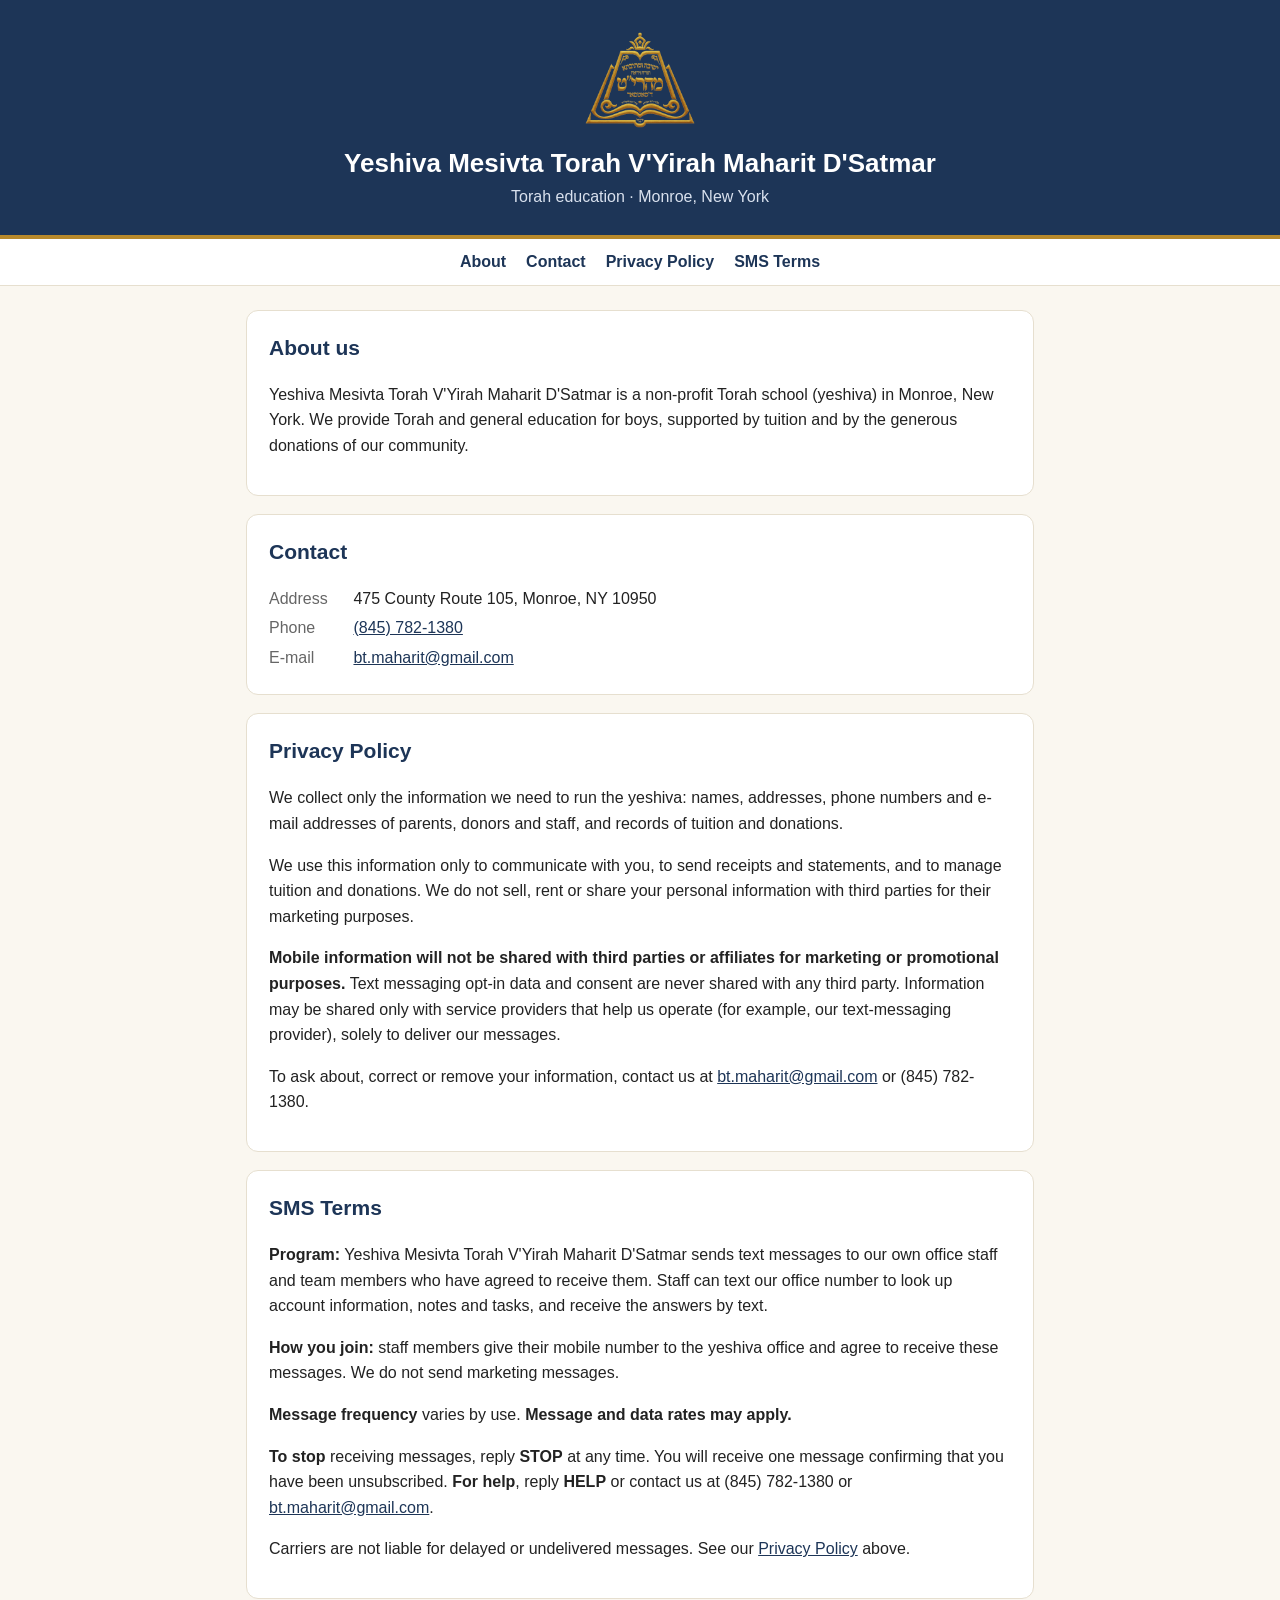
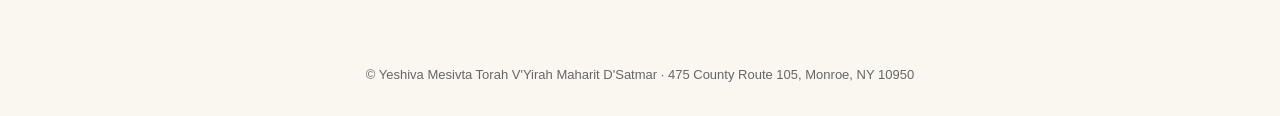
<file: about.html>
<!doctype html>
<html lang="en">
<head>
<meta charset="utf-8">
<meta name="viewport" content="width=device-width, initial-scale=1">
<title>Yeshiva Mesivta Torah V'Yirah Maharit D'Satmar</title>
<meta name="description" content="Yeshiva Mesivta Torah V'Yirah Maharit D'Satmar – a Torah school in Monroe, New York. Contact information, privacy policy and SMS terms.">
<link rel="icon" href="icon.png">
<style>
  :root { --navy: #1d3557; --gold: #b8892b; --ink: #222; --muted: #666; --line: #e6dfcf; --bg: #faf7f0; }
  * { box-sizing: border-box; }
  body { margin: 0; font-family: Arial, Helvetica, sans-serif; color: var(--ink); background: var(--bg); line-height: 1.6; }
  header { background: var(--navy); color: #fff; text-align: center; padding: 32px 16px 26px; border-bottom: 4px solid var(--gold); }
  header img { width: 110px; height: auto; }
  header h1 { margin: 12px 0 4px; font-size: 26px; line-height: 1.25; }
  header p { margin: 0; color: #d9e1ee; }
  nav { text-align: center; padding: 10px 16px; background: #fff; border-bottom: 1px solid var(--line); }
  nav a { color: var(--navy); margin: 0 10px; text-decoration: none; font-weight: bold; }
  main { max-width: 820px; margin: 0 auto; padding: 24px 16px 48px; }
  section { background: #fff; border: 1px solid var(--line); border-radius: 12px; padding: 20px 22px; margin-bottom: 18px; }
  h2 { color: var(--navy); margin-top: 0; font-size: 21px; }
  .contact div { margin: 4px 0; }
  .contact b { display: inline-block; min-width: 80px; color: var(--muted); font-weight: normal; }
  a { color: var(--navy); }
  footer { text-align: center; color: var(--muted); font-size: 13px; padding: 0 16px 30px; }
  @media (max-width: 600px) { header h1 { font-size: 21px; } section { padding: 16px; } }
</style>
</head>
<body>
<header>
  <img src="logo.png" alt="Yeshiva logo">
  <h1>Yeshiva Mesivta Torah V'Yirah Maharit D'Satmar</h1>
  <p>Torah education · Monroe, New York</p>
</header>
<nav><a href="#about">About</a><a href="#contact">Contact</a><a href="#privacy">Privacy Policy</a><a href="#sms">SMS Terms</a></nav>
<main>
  <section id="about">
    <h2>About us</h2>
    <p>Yeshiva Mesivta Torah V'Yirah Maharit D'Satmar is a non-profit Torah school (yeshiva) in Monroe, New York. We provide Torah and general education for boys, supported by tuition and by the generous donations of our community.</p>
  </section>

  <section id="contact" class="contact">
    <h2>Contact</h2>
    <div><b>Address</b> 475 County Route 105, Monroe, NY 10950</div>
    <div><b>Phone</b> <a href="tel:+18457821380">(845) 782-1380</a></div>
    <div><b>E-mail</b> <a href="mailto:bt.maharit@gmail.com">bt.maharit@gmail.com</a></div>
  </section>

  <section id="privacy">
    <h2>Privacy Policy</h2>
    <p>We collect only the information we need to run the yeshiva: names, addresses, phone numbers and e-mail addresses of parents, donors and staff, and records of tuition and donations.</p>
    <p>We use this information only to communicate with you, to send receipts and statements, and to manage tuition and donations. We do not sell, rent or share your personal information with third parties for their marketing purposes.</p>
    <p><b>Mobile information will not be shared with third parties or affiliates for marketing or promotional purposes.</b> Text messaging opt-in data and consent are never shared with any third party. Information may be shared only with service providers that help us operate (for example, our text-messaging provider), solely to deliver our messages.</p>
    <p>To ask about, correct or remove your information, contact us at <a href="mailto:bt.maharit@gmail.com">bt.maharit@gmail.com</a> or (845) 782-1380.</p>
  </section>

  <section id="sms">
    <h2>SMS Terms</h2>
    <p><b>Program:</b> Yeshiva Mesivta Torah V'Yirah Maharit D'Satmar sends text messages to our own office staff and team members who have agreed to receive them. Staff can text our office number to look up account information, notes and tasks, and receive the answers by text.</p>
    <p><b>How you join:</b> staff members give their mobile number to the yeshiva office and agree to receive these messages. We do not send marketing messages.</p>
    <p><b>Message frequency</b> varies by use. <b>Message and data rates may apply.</b></p>
    <p><b>To stop</b> receiving messages, reply <b>STOP</b> at any time. You will receive one message confirming that you have been unsubscribed. <b>For help</b>, reply <b>HELP</b> or contact us at (845) 782-1380 or <a href="mailto:bt.maharit@gmail.com">bt.maharit@gmail.com</a>.</p>
    <p>Carriers are not liable for delayed or undelivered messages. See our <a href="#privacy">Privacy Policy</a> above.</p>
  </section>
</main>
<footer>© Yeshiva Mesivta Torah V'Yirah Maharit D'Satmar · 475 County Route 105, Monroe, NY 10950</footer>
</body>
</html>
</file>
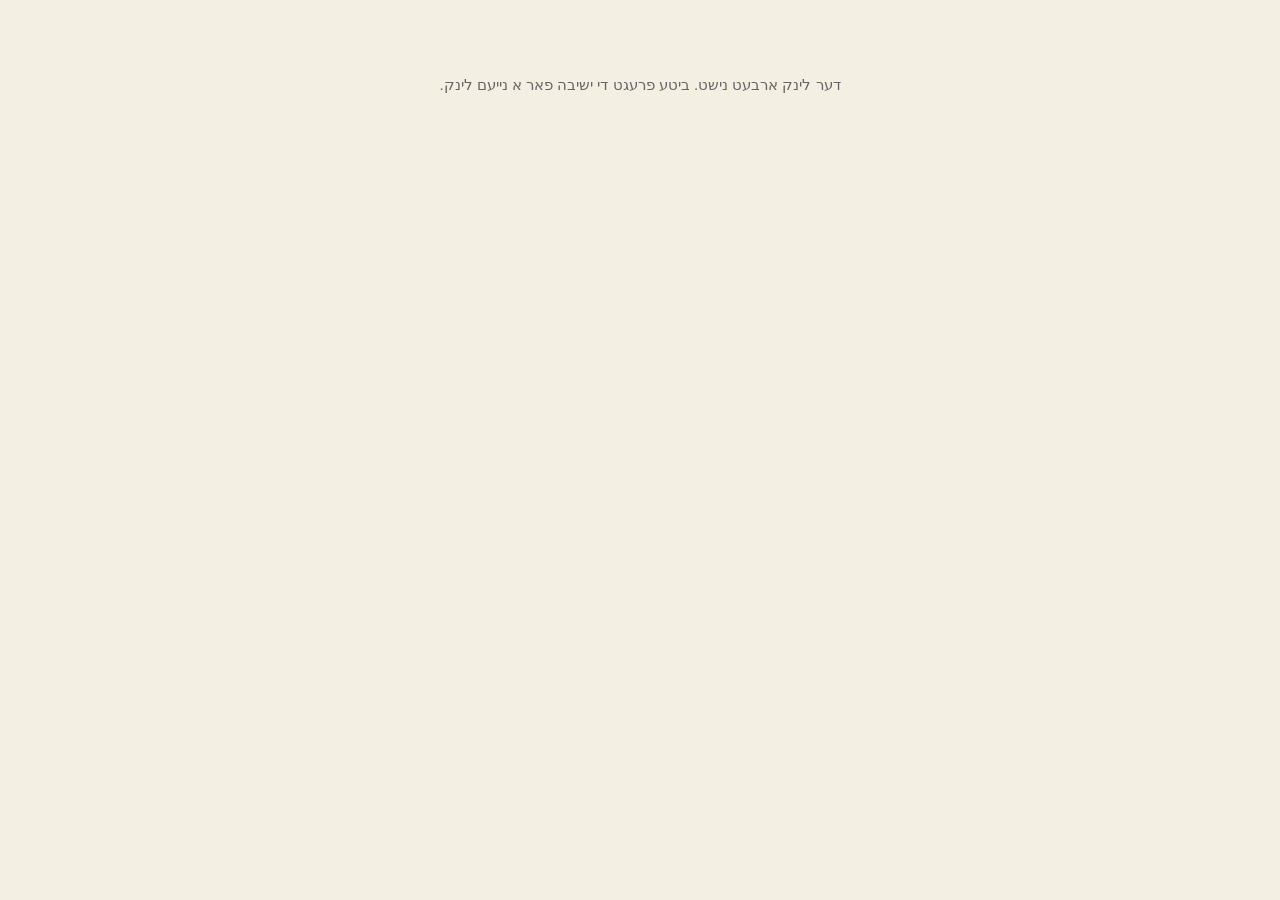
<file: goal.html>
<!doctype html>
<html lang="he" dir="rtl">
<head>
<meta charset="utf-8">
<meta name="viewport" content="width=device-width, initial-scale=1">
<meta name="robots" content="noindex, nofollow">
<title>ישיבת מהרי"ט ד'סאטמאר</title>
<link rel="icon" href="icon.png">
<link rel="stylesheet" href="https://fonts.googleapis.com/css2?family=Frank+Ruhl+Libre:wght@700&display=swap">
<link rel="stylesheet" href="style.css">
<style>
  /* 🎯 a donor's personal goal page (v1.55): goal.html?t=<token> – data from the Supabase function "goal" */
  body { background: #f3efe2; margin: 0; }
  .gwrap { max-width: 760px; margin: 0 auto; padding: 16px; }
  .ghead { text-align: center; padding: 6px 0 0; }
  .ghead h2 { margin: 6px 0 0; color: var(--navy, #1d3557); font-size: 26px; }
  .ghead .eng { color: #888; font-size: 14px; }
  .gbar { position: relative; height: 34px; background: #e9e2cf; border-radius: 20px; overflow: hidden; margin: 16px 0 8px; box-shadow: inset 0 2px 6px rgba(0,0,0,.12); }
  .gbar i { position: absolute; top: 0; bottom: 0; right: 0; width: 0; background: linear-gradient(90deg, #b8892b, #e8c05a); border-radius: 20px; transition: width 2.2s cubic-bezier(.2,.8,.2,1); }
  .gbar b { position: absolute; inset: 0; display: flex; align-items: center; justify-content: center; font-size: 15px; color: #3d2d00; }
  .gstats { display: grid; grid-template-columns: repeat(3, 1fr); gap: 10px; margin: 14px 0; }
  .gstats div { background: #fff; border: 1px solid #e6dfcf; border-radius: 14px; padding: 12px 6px; text-align: center; }
  .gstats b { display: block; font-size: 24px; } .gstats span { font-size: 12px; color: #777; }
  .gpays { background: #fff; border: 1px solid #e6dfcf; border-radius: 14px; padding: 12px 14px; margin-top: 14px; }
  .gpays h3 { margin: 0 0 8px; color: var(--navy, #1d3557); font-size: 16px; }
  .gpays table { width: 100%; border-collapse: collapse; font-size: 14px; border: 0; }
  .gpays td { padding: 7px 8px; border-bottom: 1px solid #f0ebe0; }
  .gpays td:last-child { text-align: left; font-weight: bold; }
  .gpays tr.new td { animation: gin .6s both; }
  @keyframes gin { from { opacity: 0; transform: translateY(8px); } }
  .gwon { text-align: center; font-size: 22px; font-weight: bold; color: #2e7d4f; margin: 10px 0; animation: gpop 1s both 2.2s; }
  @keyframes gpop { from { opacity: 0; transform: scale(.6); } }
  .gfoot { text-align: center; color: #888; font-size: 12px; margin: 18px 0 8px; }
  .gerr { text-align: center; padding: 60px 16px; color: #666; }
  .hero { padding-top: 6px; }
  @media (max-width: 560px) { .gstats b { font-size: 18px; } .ghead h2 { font-size: 21px; } }
</style>
</head>
<body>
<div class="gwrap" id="g"><div class="gerr">⏳</div></div>
<script>
'use strict';
const FN = 'https://qrudivrakwoathgbzrwd.supabase.co/functions/v1/goal';
const money = n => { const v = Math.round(Number(n || 0) * 100) / 100, c = Math.round(Math.abs(v) * 100) % 100 !== 0; return (v < 0 ? '-$' : '$') + Math.abs(v).toLocaleString('en-US', { minimumFractionDigits: c ? 2 : 0, maximumFractionDigits: 2 }); };
const esc = s => String(s == null ? '' : s).replace(/[&<>"]/g, c => ({ '&': '&amp;', '<': '&lt;', '>': '&gt;', '"': '&quot;' }[c]));
const box = document.getElementById('g');
const t = new URLSearchParams(location.search).get('t') || '';
function count(el, end, dur) { const t0 = performance.now(); const step = n => { const k = Math.min(1, (n - t0) / dur), e = 1 - Math.pow(1 - k, 3); el.textContent = money(Math.round(end * e)); if (k < 1) requestAnimationFrame(step); else el.textContent = money(end); }; requestAnimationFrame(step); }
(async () => {
  try {
    const r = await fetch(FN + '?t=' + encodeURIComponent(t));
    const D = await r.json();
    if (!r.ok || D.error) throw new Error('not found');
    // the same falling $100 bills into the tzedakah box as the app's home page
    const bill = band => `<img src="bill100.jpg" alt="" draggable="false">${band ? '<span class="band">$10,000</span>' : ''}`;
    const coins = Array.from({ length: 8 }, (_, i) => `<i class="coin bill${i % 3 === 1 ? ' bundle' : ''}" style="--d:${(i * 0.6).toFixed(2)}s;--x:${[-34, 22, -8, 38, -40, 6, 28, -20][i]}px;--r:${[-24, 18, -10, 30, -32, 12, 22, -16][i]}deg">${bill(i % 3 === 1)}</i>`).join('');
    box.innerHTML = `<div class="ghead"><h2>${esc(D.name)}</h2></div>
     <div class="hero"><div class="hero-box"><div class="coins">${coins}</div>
      <div class="pushke"><div class="slot"></div><div class="face"><img src="logo.png" alt=""><span>ישיבת מהרי"ט ד'סאטמאר</span></div><div class="shine2"></div></div><div class="glow"></div></div>
      <div class="hero-sum"><small>שוין געגעבן אין ${esc(D.year)}</small><b id="gn">$0</b></div></div>
     <div class="gbar"><i id="gb"></i><b id="gp">0%</b></div>
     ${D.won ? '<div class="gwon">🎉 מזל טוב! איר האט דערגרייכט דעם ציל!</div>' : ''}
     <div class="gstats"><div><b style="color:#2e7d4f">${money(D.given)}</b><span>שוין געגעבן</span></div><div><b style="color:#b8892b">${money(D.won ? D.given - D.amt : D.left)}</b><span>${D.won ? 'איבערן ציל' : 'נאך ביזן ציל'}</span></div><div><b style="color:#1d3557">${money(D.amt)}</b><span>דער ציל פאר ${esc(D.year)}</span></div></div>
     ${D.pays.length ? `<div class="gpays"><h3>אייערע באצאלונגען אין ${esc(D.year)}</h3><table>${D.pays.map((p, i) => `<tr class="new" style="animation-delay:${2.2 + i * .12}s"><td>${esc(p.d)}</td><td>${money(p.amt)}</td></tr>`).join('')}<tr><td><b>סך הכל</b></td><td>${money(D.given)}</td></tr></table></div>` : ''}
     <div class="gfoot">א הארציגן יישר כח פאר אייער גרויסע שטיצע<br>Yeshiva Mesivta Torah V'Yirah Maharit D'Satmar</div>`;
    count(document.getElementById('gn'), D.given, 2200);
    requestAnimationFrame(() => setTimeout(() => { document.getElementById('gb').style.width = D.pct + '%'; }, 100));
    const gp = document.getElementById('gp'), t0 = performance.now();
    const st = n => { const k = Math.min(1, (n - t0) / 2200); gp.textContent = Math.round(D.pct * (1 - Math.pow(1 - k, 3))) + '%'; if (k < 1) requestAnimationFrame(st); };
    requestAnimationFrame(st);
  } catch (e) {
    box.innerHTML = '<div class="gerr">דער לינק ארבעט נישט. ביטע פרעגט די ישיבה פאר א נייעם לינק.</div>';
  }
})();
</script>
</body>
</html>
</file>
<file: style.css>
/* 🔤 the owner's own fonts (fonts/, sent 2026-11-19) – use by name: 'BA Franknatan', 'BA Franknatan Old Blur', 'Kitov Hebrew 1', 'Kitov Hebrew 2', 'Hebrew Bold' */
@font-face{font-family:'BA Franknatan';src:url(fonts/BAFranknatanClassic.ttf) format('truetype');font-display:swap}
@font-face{font-family:'BA Franknatan Old Blur';src:url(fonts/BAFranknatanOldBlur.ttf) format('truetype');font-display:swap}
@font-face{font-family:'Kitov Hebrew 1';src:url(fonts/KitovHebrew1.ttf) format('truetype');font-display:swap}
@font-face{font-family:'Kitov Hebrew 2';src:url(fonts/KitovHebrew2.ttf) format('truetype');font-display:swap}
@font-face{font-family:'Hebrew Bold';src:url(fonts/HebrewBold.ttf) format('truetype');font-display:swap}
:root{
  --navy:#14284b; --navy2:#1e3a6b; --gold:#b8913a; --gold2:#e9d8ad;
  --bg:#f4f1ea; --card:#fff; --ink:#1d2433; --muted:#6b7385; --line:#e3ddcf;
  --red:#b3372f; --redbg:#fbeceb; --green:#2e7d4f; --greenbg:#e7f4ec; --amber:#a86a00; --amberbg:#fdf3df;
}
*{box-sizing:border-box}
body{margin:0;font-family:'Segoe UI','Arial Hebrew',Arial,sans-serif;background:var(--bg);color:var(--ink);font-size:15px}
header{background:var(--navy);color:#fff;padding:10px 20px;display:flex;align-items:center;gap:14px;flex-wrap:wrap;border-bottom:4px solid var(--gold);position:sticky;top:0;z-index:5}
.logo{font-size:21px;font-weight:800;letter-spacing:.2px;line-height:1.15}
.logo small{display:block;font-size:11px;font-weight:600;color:var(--gold2);letter-spacing:1.5px}
.spacer{flex:1}
.imp{font-size:12px;color:var(--gold2);text-align:left;line-height:1.35}
.who{display:flex;align-items:center;gap:8px;font-size:13px;color:var(--gold2)}
.who select{background:var(--navy2);color:#fff;border:1px solid var(--gold);border-radius:8px;padding:6px 10px;font-family:inherit}
nav{display:flex;gap:2px;padding:0 20px;background:#fff;border-bottom:1px solid var(--line);overflow-x:auto;position:sticky;top:var(--hh,78px);z-index:4}
nav button{background:none;border:none;font-family:inherit;font-size:15px;font-weight:600;color:var(--muted);padding:13px 15px;cursor:pointer;border-bottom:3px solid transparent;white-space:nowrap}
nav button.on{color:var(--navy);border-bottom-color:var(--gold)}
.cnt{background:var(--red);color:#fff;border-radius:10px;font-size:11px;padding:1px 7px;margin-right:4px}
.cnt:empty{display:none}
main{max-width:1250px;margin:0 auto;padding:20px}
.stats{display:grid;grid-template-columns:repeat(auto-fit,minmax(170px,1fr));gap:12px;margin-bottom:18px}
.stat{background:var(--card);border:1px solid var(--line);border-radius:12px;padding:13px 15px}
.stat b{display:block;font-size:24px;color:var(--navy);font-weight:800}
.stat span{font-size:13px;color:var(--muted)}
.stat.click{cursor:pointer}.stat.click:hover{border-color:var(--gold)}
.row{display:flex;gap:10px;align-items:center;flex-wrap:wrap;margin-bottom:12px}
h2{color:var(--navy);margin:0 0 4px;font-size:21px}
h3{color:var(--navy);margin:18px 0 8px;font-size:16px}
.sub{color:var(--muted);font-size:13px;margin:0 0 12px}
input,select,textarea{font-family:inherit;font-size:14px;border:1px solid var(--line);border-radius:8px;padding:7px 10px;background:#fff;color:var(--ink)}
input:focus,select:focus,textarea:focus{outline:2px solid var(--gold2);border-color:var(--gold)}
.btn{font-family:inherit;font-weight:600;font-size:13px;border-radius:8px;padding:7px 13px;cursor:pointer;border:1px solid var(--navy);background:var(--navy);color:#fff;white-space:nowrap}
.btn:hover{filter:brightness(1.12)}
.btn.ghost{background:#fff;color:var(--navy);border-color:var(--line)}
.btn.ghost:hover{border-color:var(--navy)}
.btn.gold{background:var(--gold);border-color:var(--gold);color:#fff}
.btn.red{background:#fff;color:var(--red);border-color:#e9c4c0}
.btn.sm{padding:4px 9px;font-size:12px}
.chips{display:flex;gap:6px;flex-wrap:wrap}
.chip{border:1px solid var(--line);background:#fff;border-radius:20px;padding:5px 12px;font-size:13px;cursor:pointer;font-family:inherit;color:var(--ink)}
.chip.on{background:var(--navy);color:#fff;border-color:var(--navy)}
.task{background:var(--card);border:1px solid var(--line);border-radius:12px;padding:11px 14px;margin-bottom:7px;display:grid;grid-template-columns:auto 1fr auto;gap:12px;align-items:center}
.task .chk{width:24px;height:24px;border-radius:50%;border:2px solid var(--gold);cursor:pointer;background:#fff}
.task .chk:hover{background:var(--greenbg);border-color:var(--green)}
.task .t{font-weight:600}
.task .m{font-size:12.5px;color:var(--muted);margin-top:3px;display:flex;gap:12px;flex-wrap:wrap}
.tag{font-size:11px;font-weight:700;padding:2px 8px;border-radius:10px;display:inline-block;vertical-align:middle}
.tag.ask{background:var(--amberbg);color:var(--amber)}
.tag.custom{background:#efe9f7;color:#5b3d8a}
.tag.late{background:var(--redbg);color:var(--red)}
.tag.hi{background:var(--redbg);color:var(--red)}
.tag.ok{background:var(--greenbg);color:var(--green)}
.tag.gray{background:#eee;color:#666}
.acts{display:flex;gap:6px;flex-wrap:wrap;justify-content:flex-end}
a.name{color:var(--navy);text-decoration:none;cursor:pointer;border-bottom:1px dashed var(--gold);font-weight:800;font-size:15.5px}
.heb{color:#9aa0ad;font-size:12px;font-weight:400;margin-right:6px}
table{width:100%;border-collapse:separate;border-spacing:0;background:#fff;border:1px solid var(--line);border-radius:12px}
th{background:#faf7f0;color:var(--muted);font-size:12px;font-weight:700;text-align:right;padding:9px;border-bottom:1px solid var(--line);white-space:nowrap;position:sticky;top:var(--hdr,0);z-index:3}
thead th:first-child{border-top-right-radius:12px}thead th:last-child{border-top-left-radius:12px}
.modal th,#calpop th,.scroll th{top:0}td{border-bottom-color:#f0ebe0}
td{padding:8px 9px;border-bottom:1px solid #f0ebe0;font-size:14px;vertical-align:top}
tr:hover td{background:#fcfaf5}
.num{font-variant-numeric:tabular-nums;direction:ltr;unicode-bidi:embed;text-align:right;white-space:nowrap}
.bal{color:var(--red);font-weight:700}
.zero{color:var(--green)}
.overlay{position:fixed;inset:0;background:rgba(20,40,75,.45);display:none;align-items:flex-start;justify-content:center;padding:30px 14px;overflow:auto;z-index:20}
.overlay.on{display:flex}
.modal{background:#fff;border-radius:14px;max-width:900px;width:100%;padding:20px 22px;box-shadow:0 20px 60px rgba(0,0,0,.25)}
.modal.narrow{max-width:560px}
.modal.busy{max-width:380px;text-align:center;margin-top:20vh;font-weight:600;color:var(--navy)}
.spin{width:38px;height:38px;border:4px solid var(--gold2);border-top-color:var(--navy);border-radius:50%;margin:6px auto 14px;animation:sp 1s linear infinite}
@keyframes sp{to{transform:rotate(360deg)}}
.grid2{display:grid;grid-template-columns:1fr 1fr;gap:10px}
.grid3{display:grid;grid-template-columns:1fr 1fr 1fr;gap:10px}
label.f,div.f{font-size:12px;color:var(--muted);font-weight:600;display:flex;flex-direction:column;gap:4px}
.cols{display:grid;grid-template-columns:1fr 1fr;gap:18px}
.box{border:1px solid var(--line);border-radius:12px;padding:12px 14px;background:#fdfcf9}
.box .k{font-size:12px;color:var(--muted)}
.ph{display:flex;justify-content:space-between;gap:10px;padding:3px 0;border-bottom:1px dotted var(--line)}
.ph:last-child{border:none}
.tabs2{display:flex;gap:4px;border-bottom:1px solid var(--line);margin:16px 0 10px}
.tabs2 button{background:none;border:none;font-family:inherit;font-weight:600;color:var(--muted);padding:8px 12px;cursor:pointer;border-bottom:3px solid transparent}
.tabs2 button.on{color:var(--navy);border-bottom-color:var(--gold)}
.scroll{max-height:320px;overflow:auto}
.hist div{font-size:13px;padding:6px 0;border-bottom:1px dotted var(--line)}
.hist small{color:var(--muted)}
.empty{text-align:center;color:var(--muted);padding:30px;background:#fff;border:1px dashed var(--line);border-radius:12px}
.toast{position:fixed;bottom:22px;left:50%;transform:translateX(-50%);background:var(--navy);color:#fff;padding:10px 18px;border-radius:10px;font-size:14px;opacity:0;transition:.25s;pointer-events:none;z-index:40;max-width:90vw}
.toast.on{opacity:1}
.bar{height:8px;background:#eee6d4;border-radius:5px;overflow:hidden;margin-top:6px}
.bar i{display:block;height:100%;background:var(--gold)}
.drop{border:2px dashed var(--gold);border-radius:14px;padding:30px;text-align:center;background:#fffdf7;color:var(--navy);cursor:pointer}
.drop:hover{background:#fdf6e3}
.dropmask{position:fixed;inset:0;background:rgba(184,145,58,.85);display:none;align-items:center;justify-content:center;z-index:50;color:#fff;font-size:30px;font-weight:800}
.dropmask.on{display:flex}
.dropmask div{border:4px dashed #fff;border-radius:20px;padding:60px 80px}
.path{direction:ltr;unicode-bidi:embed;background:#faf7f0;border:1px solid var(--line);border-radius:6px;padding:3px 8px;font-family:Consolas,monospace;font-size:13px}
.more{text-align:center;margin:12px 0}
.welcome{max-width:700px;margin:40px auto;text-align:center}
.welcome h1{color:var(--navy)}
@media(max-width:800px){.grid2,.grid3,.cols{grid-template-columns:1fr}.task{grid-template-columns:auto 1fr}.acts{grid-column:1/-1;justify-content:flex-start}}
.ltr{direction:ltr;unicode-bidi:isolate;display:inline-block}

/* ---- logo, 3D look (the image itself is never altered) ---- */
.logo3d{position:relative;display:inline-block;perspective:800px;flex:none}
.logo3d .in{position:relative;height:100%;transform-style:preserve-3d;transform:rotateX(9deg);transition:transform .7s cubic-bezier(.2,.8,.2,1)}
.logo3d img{display:block;height:100%;width:auto;filter:drop-shadow(0 1px 0 #9a7424) drop-shadow(0 1px 0 #84631d) drop-shadow(0 1px 0 #6d5117) drop-shadow(0 1px 0 #5a4312) drop-shadow(0 7px 7px rgba(0,0,0,.55))}
.logo3d .shine{position:absolute;inset:0;pointer-events:none;background:linear-gradient(110deg,transparent 42%,rgba(255,250,225,.85) 50%,transparent 58%);background-size:300% 100%;background-position:150% 0;
  -webkit-mask:url(logo.png) center/contain no-repeat;mask:url(logo.png) center/contain no-repeat;animation:shine 8s ease-in-out infinite;mix-blend-mode:soft-light}
.logo3d:hover .in{transform:rotateX(0) rotateY(-16deg) scale(1.05)}
.logo3d.sm{height:70px}
.logo3d.big{height:250px;margin:6px auto 10px}
.logo3d.big .in{animation:sway 10s ease-in-out infinite}
.logo3d.big img{filter:drop-shadow(0 1px 0 #9a7424) drop-shadow(0 1px 0 #8a681f) drop-shadow(0 1px 0 #7a5c1b) drop-shadow(0 1px 0 #6a5017) drop-shadow(0 1px 0 #5a4312) drop-shadow(0 1px 0 #4b380f) drop-shadow(0 16px 18px rgba(20,40,75,.45))}
@keyframes shine{0%,60%{background-position:150% 0}85%,100%{background-position:-50% 0}}
@keyframes sway{0%,100%{transform:rotateX(8deg) rotateY(-13deg)}50%{transform:rotateX(4deg) rotateY(13deg)}}
@media (prefers-reduced-motion:reduce){.logo3d .shine,.logo3d.big .in{animation:none}}

body.locked nav,body.locked #btnImport,body.locked #whoBox,body.locked #impInfo{display:none}
.dim{color:#9aa0ad;font-size:.78em;font-weight:400}
select.mini{font-size:12px;padding:2px 6px;border-radius:12px;background:#f7f4ec;border-color:var(--line);max-width:170px}
.lnote{font-size:12.5px;color:#4b5568;background:#f5f1e6;border-radius:8px;padding:1px 8px;display:inline-block;max-width:420px;overflow:hidden;text-overflow:ellipsis;white-space:nowrap;vertical-align:middle}
.lnote small{color:var(--muted)}
.dfield{display:flex;flex-direction:column;gap:4px}
.dtabs{display:flex;gap:4px}
.dtabs button{font-family:inherit;font-size:11px;border:1px solid var(--line);background:#fff;border-radius:10px;padding:1px 9px;cursor:pointer;color:var(--muted)}
.dtabs button.on{background:var(--navy);color:#fff;border-color:var(--navy)}
.dbody{display:flex;gap:4px;align-items:center}
.dbody select,.dbody input{flex:1;min-width:0}
.dclr{border:none;background:none;color:var(--muted);cursor:pointer;font-size:14px}
.dnote{font-size:11.5px;color:var(--muted);min-height:14px}

/* ---- dashboard ---- */
.tiles{display:grid;grid-template-columns:repeat(auto-fit,minmax(220px,1fr));gap:14px;margin:6px 0 20px}
.tile{background:var(--card);border:1px solid var(--line);border-top:4px solid var(--gold);border-radius:14px;padding:16px 18px;cursor:pointer;display:flex;flex-direction:column;gap:3px;transition:.15s}
.tile:hover{border-color:var(--gold);box-shadow:0 6px 18px rgba(20,40,75,.12);transform:translateY(-2px)}
.tile i{font-style:normal;font-size:28px}
.tile h3{margin:4px 0 2px;font-size:17px}
.tile b{font-size:28px;color:var(--navy);font-weight:800}
.tile span{font-size:13px;color:var(--muted)}
.banner{display:flex;gap:14px;align-items:center;background:linear-gradient(90deg,var(--navy),var(--navy2));color:#fff;border-radius:14px;padding:14px 18px;margin-bottom:16px;font-size:26px;cursor:pointer}
.banner div{font-size:14px;line-height:1.6}
.banner .big{font-size:20px;color:var(--gold2)}
.banner .ltr{color:#dfe5f0}
.banner a.name{color:var(--gold2)}
.task .chk{display:flex;align-items:center;justify-content:center;color:var(--green);font-weight:800}
/* accounts list: bigger rows */
table.acclist td{padding:13px 11px;font-size:15.5px!important;vertical-align:middle}
table.acclist a.name{font-size:17.5px}
table.acclist .heb{font-size:14px}
table.acclist td.num{font-size:15px!important}
/* dashboard: each section its own light color */
.tile.t1{background:#eaf2fd;border-top-color:#4a7fc1}
.tile.t2{background:#e9f6ee;border-top-color:#3d9a62}
.tile.t3{background:#fdf4e1;border-top-color:#c99a2e}
.tile.t4{background:#f2ecfa;border-top-color:#8a63c2}
.tile.t5{background:#fdecef;border-top-color:#c75a73}
.hcol{border-radius:14px;padding:4px 14px 14px;border-top:4px solid}
.hcol.t2{background:#f2faf5;border-top-color:#3d9a62}
.hcol.t4{background:#f7f3fc;border-top-color:#8a63c2}
a.callb{display:inline-flex;align-items:center;justify-content:center;width:26px;height:26px;border-radius:50%;background:var(--greenbg);border:1px solid #bfe0cc;text-decoration:none;font-size:13px;vertical-align:middle;cursor:pointer}
a.callb:hover{background:#d3eedd;border-color:var(--green)}
/* reports: Jewish years with month boxes */
.yrcard{background:#fff;border:1px solid var(--line);border-radius:14px;padding:12px 14px;margin-bottom:12px}
.yrcard .yr{font-size:22px;color:var(--navy);min-width:70px}
.mgrid{display:grid;grid-template-columns:repeat(var(--n,13),minmax(0,1fr));gap:5px}
@media(max-width:1000px){.mgrid{grid-template-columns:repeat(4,1fr)}}
.mbox{background:#faf7f0;border:1px solid var(--line);border-radius:10px;padding:6px 8px;display:flex;flex-direction:column;gap:1px}
.mbox span{font-size:12px;color:var(--muted);font-weight:600}
.mbox b{font-size:14px;white-space:nowrap;color:var(--navy);font-variant-numeric:tabular-nums}
.mbox small{font-size:11px;color:var(--muted)}
.mbox.empty0 b{color:#c9c2b2}
.mbox.cur{border-color:var(--gold);background:#fff8e6}
.mbox.tot{background:var(--navy);border-color:var(--navy)}
.mbox.tot span,.mbox.tot small{color:var(--gold2)}
.mbox.tot b{color:#fff}
.mbox.click{cursor:pointer;transition:.12s}
.mbox.click:hover{border-color:var(--gold);transform:translateY(-1px);box-shadow:0 3px 10px rgba(20,40,75,.12)}
.bar i.expbar{background:repeating-linear-gradient(45deg,#7cc39a,#7cc39a 4px,#a9dcbc 4px,#a9dcbc 8px)}
.mbox.exp{background:#f0faf3;border:1px dashed #7cc39a}
.mbox.exp b{color:var(--green)}
.mbox small.expl{color:var(--green);font-weight:600}
.tile.t6{background:#e8f6f8;border-top-color:#2f8fa3}
.tile.t7{background:#fff1e6;border-top-color:#d27a2c}
.tagc{display:inline-block;font-size:11.5px;font-weight:600;border:1px solid;border-radius:12px;padding:1px 8px;vertical-align:middle;white-space:nowrap}

/* ---- login screen: the yeshiva building in the background ---- */
body.locked{background:#14284b url(building.jpg?v=3) center 35%/cover no-repeat fixed}
body.locked::before{content:'';position:fixed;inset:0;background:linear-gradient(180deg,rgba(20,40,75,.05) 0%,rgba(20,40,75,.18) 45%,rgba(12,24,48,.62) 100%);z-index:0;pointer-events:none}
body.locked main{position:relative;z-index:1}
@media (max-width:800px),(orientation:portrait){body.locked{background-image:url(building-m.jpg?v=2);background-position:center 30%}}
.welcome.loginbg{margin-top:20px}
.welcome.loginbg .logo3d.big{height:150px}
@media (max-width:800px){.welcome.loginbg .logo3d.big{height:110px}.ltitle{font-size:17px}}
.ltitle{color:#fff;font-weight:800;font-size:20px;text-shadow:0 2px 10px rgba(0,0,0,.7);margin:0 0 14px;line-height:1.35}
.ltitle small{display:block;font-size:12px;letter-spacing:3px;color:var(--gold2);font-weight:700}
.welcome.loginbg .box{background:rgba(255,255,255,.94)!important;border:1px solid rgba(255,255,255,.6);box-shadow:0 18px 50px rgba(0,0,0,.45);backdrop-filter:blur(6px);-webkit-backdrop-filter:blur(6px);border-radius:16px}

/* the Dashboard button stands out from the other sections */
nav button.navhome{font-size:16.5px;font-weight:800;color:#fff;background:linear-gradient(180deg,var(--navy2),var(--navy));border-radius:12px 12px 0 0;padding:12px 22px;margin-top:4px;border-bottom:3px solid var(--gold);box-shadow:0 -2px 10px rgba(20,40,75,.18)}
nav button.navhome.on{color:var(--gold2);border-bottom-color:var(--gold)}
nav button.navhome:hover{filter:brightness(1.12)}
.tile.t8{background:#eef0fb;border-top-color:#5864b8}
/* area chooser (after login) */
.chooser{max-width:860px;margin:40px auto;text-align:center}
.chooser h2{margin-bottom:26px}
.choose2{display:grid;grid-template-columns:1fr 1fr;gap:26px}
.choice{cursor:pointer;border-radius:18px;padding:42px 20px;border-top:6px solid;box-shadow:0 6px 24px rgba(0,0,0,.08);transition:transform .15s,box-shadow .15s}
.choice:hover{transform:translateY(-4px);box-shadow:0 12px 32px rgba(0,0,0,.14)}
.choice i{font-style:normal;font-size:64px;display:block}
.choice h3{font-size:30px;margin:12px 0 6px}
.choice p{color:#6b6b6b;margin:0}
.choice.c1{background:#eef0fb;border-top-color:#5864b8}
.choice.c2{background:#fdf6e3;border-top-color:#c9a227}
@media(max-width:640px){.choose2{grid-template-columns:1fr}}
.areabtn{margin-inline-start:10px}
body.area-tu header{background:linear-gradient(90deg,#1f2a5c,#2c3f8a)}
.pre2{display:grid;grid-template-columns:1fr 1fr;gap:14px;margin-top:14px}
.pre2 .choice{padding:26px 10px;text-align:center}
.pre2 .choice i{font-size:46px}.pre2 .choice h3{font-size:22px;margin:8px 0 0}
.tag.blue{background:#e6e9fb;color:#3b4aa8}.tag.gold{background:#fdf3d6;color:#8a6a10}
.uchip{display:inline-flex;align-items:center;gap:4px;font-size:12px;font-weight:700;color:var(--uc)}
.uchip::before{content:'';width:9px;height:9px;border-radius:50%;background:var(--uc);display:inline-block}
.chip.big{font-size:15px;padding:7px 16px}
#bell{display:none;position:fixed;left:18px;bottom:18px;z-index:60;background:#fff;border:2px solid var(--gold);border-radius:14px;box-shadow:0 10px 30px rgba(0,0,0,.25);padding:12px 14px;width:320px;max-width:calc(100vw - 36px)}
#bell.on{display:block;animation:bellIn .35s ease-out}
#bell .bh{font-size:16px;color:var(--navy);margin-bottom:6px}#bell .bh b{color:var(--red);font-size:20px}
#bell .bi{font-size:13.5px;padding:4px 8px;margin:3px 0;background:#faf7f0;border-radius:6px}
@keyframes bellIn{from{transform:translateY(20px);opacity:0}to{transform:none;opacity:1}}
/* ===== sidebar on the left, always there (v1.19) ===== */
@media (min-width:901px){
  nav{position:fixed;left:0;top:var(--hh,78px);bottom:0;width:236px;flex-direction:column;gap:3px;padding:14px 10px 20px;overflow-y:auto;overflow-x:hidden;
      background:linear-gradient(180deg,var(--navy) 0%,#0f2142 100%);border:none;border-right:3px solid var(--gold);direction:rtl;z-index:4}
  nav button{color:#d8deea;text-align:right;border:none;border-radius:10px;padding:11px 14px;font-size:15px;display:flex;align-items:center;gap:6px;white-space:normal;line-height:1.25}
  nav button:hover{background:rgba(255,255,255,.08);color:#fff}
  nav button.on{background:linear-gradient(90deg,#2f6fd6,#3d84f0);color:#fff;border:none;box-shadow:0 4px 12px rgba(47,111,214,.35)}
  nav button.navhome{font-size:17px;font-weight:800;color:var(--gold2);background:rgba(255,255,255,.07);border:1px solid rgba(233,216,173,.35);border-radius:12px;padding:13px 14px;margin:0 0 10px;box-shadow:none}
  nav button.navhome.on{background:linear-gradient(90deg,var(--gold),#d3ad55);color:var(--navy);border-color:var(--gold)}
  nav button .cnt{margin-right:auto;margin-left:0}
  nav .navsec{color:#8f9bb3;font-size:11px;font-weight:800;letter-spacing:1.5px;padding:12px 14px 4px}
  body:not(.locked) main{margin-left:236px;max-width:none}
  body:not(.locked) main>*{max-width:1250px;margin-left:auto;margin-right:auto}
  body.locked main{margin-left:0}
}
nav .navsec{display:none}
@media (min-width:901px){nav .navsec{display:block}}
.tag.st-ok{background:#e3f4ea;color:#1f7a45;border:1px solid #9fd5b3}
.tag.st-fix{background:#fff4d6;color:#8a6200;border:1px solid #f0cf74}
.tag.st-ign{background:#fde6e4;color:#b3261e;border:1px solid #f1a59e}
/* collection sidebar + list + calling mode */
nav.incol>button{display:none!important}
#colnav{display:contents}
nav .colback{color:var(--gold2)!important;font-weight:700}
.cnt.blue{background:#3d84f0}.cnt.orange{background:#e0791c}.cnt.purple{background:#7b5bd6}
.tag.purple{background:#ece6fb;color:#5a3fb5}.tag.orange{background:#fdebd9;color:#a5520a}
.collist{display:flex;flex-direction:column;gap:6px}
.colrow{display:flex;gap:12px;align-items:center;background:#fff;border:1px solid var(--line);border-radius:10px;padding:10px 14px}
.colrow.done{opacity:.55}.colrow .cr1{flex:1}.colrow .cr2{font-size:13px;color:var(--muted);margin-top:3px}
.colrow .cr3{text-align:left;display:flex;flex-direction:column;font-size:17px}
.cmbar{display:flex;align-items:center;gap:12px;flex-wrap:wrap;background:var(--navy);color:#fff;border-radius:14px;padding:12px 16px;margin-bottom:14px}
.cmbar .btn.ghost{background:rgba(255,255,255,.1);color:#fff;border-color:rgba(255,255,255,.3)}
.cmprog{flex:1;min-width:120px;height:6px;background:rgba(255,255,255,.2);border-radius:4px;overflow:hidden}.cmprog i{display:block;height:100%;background:var(--gold)}
.cmgrid{display:grid;grid-template-columns:1fr 290px;gap:14px;align-items:start}
.cmside{background:#fff;border:1px solid var(--line);border-radius:12px;max-height:calc(100vh - 200px);overflow:auto;position:sticky;top:calc(var(--hh,78px) + 10px)}
.cmsh{font-weight:800;font-size:12px;letter-spacing:1px;color:var(--muted);padding:10px 12px;border-bottom:1px solid var(--line);display:flex;justify-content:space-between}
.cmli{display:flex;gap:8px;align-items:center;padding:8px 12px;border-bottom:1px solid #f1ece2;cursor:pointer;font-size:14px;border-right:4px solid #d2452f}
.cmli span{color:var(--muted);font-size:12px;width:22px}.cmli b{flex:1;font-weight:600}.cmli i{font-style:normal;font-size:13px;color:var(--muted)}
.cmli.on{background:#e8f0fd;border-right-color:#2f6fd6}.cmli.done{opacity:.45;border-right-color:#2e9d5b}
.cmcard{background:linear-gradient(135deg,var(--navy),var(--navy2));color:#fff;border-radius:16px;padding:18px 20px}
.cmtags{display:flex;gap:6px;flex-wrap:wrap;margin-bottom:8px}
.cmtop{display:flex;justify-content:space-between;gap:12px}
.cmname{font-size:30px;font-weight:800}.cmeng{font-size:16px;color:#c9d3e6}.cmaddr{font-size:14px;color:#dfe5f1;margin-top:3px}
.cmbal{text-align:left;display:flex;flex-direction:column}.cmbal b{font-size:32px;color:#ff8a80}.cmbal small{color:#c9d3e6}
.cmphones{display:flex;gap:10px;flex-wrap:wrap;margin-top:14px}
.cmcall{background:#2e9d5b;color:#fff;text-decoration:none;border-radius:12px;padding:9px 16px;font-size:13px;line-height:1.3;box-shadow:0 3px 10px rgba(0,0,0,.2)}
.cmcall b{font-size:15px}.cmcall:hover{background:#34b067}
.cmpin{margin:12px 0;border:1px dashed var(--gold);border-radius:10px;padding:9px 12px;background:#fffaf0;cursor:pointer;font-size:14px}
.cminfo{display:grid;grid-template-columns:1fr 1fr;gap:12px;background:#fff;border:1px solid var(--line);border-radius:12px;padding:12px 14px}
.cminfo small{display:block;color:var(--muted);font-size:11px;font-weight:800;letter-spacing:.5px}.cminfo b{font-size:15px}
.cmout{display:flex;flex-wrap:wrap;gap:6px;margin-top:12px}
.cmh{font-size:14px;margin:4px 0;padding:5px 8px;background:#faf7f0;border-radius:6px}
@media (max-width:900px){.cmgrid{grid-template-columns:1fr}.cmside{position:static;max-height:300px}}
/* month calendar box (v1.19) */
.dfield{display:flex;flex-direction:row;align-items:center;gap:4px}
.dbtn{flex:1;text-align:right;font-family:inherit;font-size:14px;background:#fff;border:1px solid var(--line);border-radius:8px;padding:8px 10px;cursor:pointer}
.dbtn:hover{border-color:var(--gold)}
#calpop{position:fixed;z-index:100;background:#fff;border:1px solid var(--line);border-radius:14px;box-shadow:0 14px 40px rgba(0,0,0,.25);padding:12px;width:380px;max-width:calc(100vw - 16px);direction:rtl}
.cph{display:flex;align-items:center;gap:6px}.cpt{flex:1;text-align:center}.cpt b{display:block;font-size:18px;color:var(--navy)}.cpt small{color:var(--muted);font-size:12px}
.cpn{border:1px solid var(--line);background:#faf7f0;border-radius:8px;width:34px;height:34px;font-size:20px;cursor:pointer;line-height:1}
.cpm{display:flex;gap:4px;justify-content:center;margin:8px 0}.cpm button{font-family:inherit;font-size:12px;border:1px solid var(--line);background:#fff;border-radius:12px;padding:3px 12px;cursor:pointer}
.cpm button.on{background:var(--navy);color:#fff;border-color:var(--navy)}
.cpg{display:grid;grid-template-columns:repeat(7,minmax(0,1fr));gap:3px}
.cpw{text-align:center;font-size:12px;font-weight:800;color:var(--navy);padding:2px 0}.cpw small{display:block;font-weight:600;color:var(--muted);font-size:10px}
.cpd{min-width:0;border:1px solid #f0ebe0;background:#fff;border-radius:8px;padding:4px 0;cursor:pointer;display:flex;flex-direction:column;align-items:center;font-family:inherit;line-height:1.15}
.cpd b{font-size:15px}.cpd small{font-size:9.5px;color:var(--muted)}
.cpd:hover{border-color:var(--gold);background:#fffaf0}.cpd.sh{background:#f6f3ec}
.cpd.today{border:2px solid var(--gold)}.cpd.sel{background:var(--navy);color:#fff;border-color:var(--navy)}.cpd.sel small{color:#c9d3e6}
.cpf{display:flex;gap:6px;margin-top:8px;align-items:center}
/* bulk select, note icon, who-calls colour, status tiles (v1.20) */
.bulkbar{position:sticky;top:calc(var(--hh,78px) + 4px);z-index:3;display:flex;flex-wrap:wrap;gap:6px;align-items:center;background:#1e3a6b;color:#fff;border-radius:12px;padding:8px 12px;margin:8px 0;box-shadow:0 6px 18px rgba(20,40,75,.25)}
.bulkbar.off{position:static;background:none;color:inherit;box-shadow:none;padding:2px 0}
.bulkbar .btn.ghost{background:rgba(255,255,255,.1);color:#fff;border-color:rgba(255,255,255,.35)}.bulkbar.off .btn.ghost{background:#fff;color:var(--navy);border-color:var(--line)}
.bsep{width:1px;height:22px;background:rgba(127,127,127,.35);margin:0 4px;display:inline-block}
.selcb{width:17px;height:17px;cursor:pointer;accent-color:#2f6fd6}
.colrow .selcb{flex:none}
.nbtn{border:1px solid var(--line);background:#fffaf0;border-radius:7px;padding:0 5px;font-size:13px;cursor:pointer;line-height:20px;vertical-align:middle}.nbtn:hover{border-color:var(--gold)}
select.whoc{border-right:6px solid var(--uc)}
.tiles.st3 .tile.st-ok{background:#e9f7ef;border-top-color:#2e9d5b}.tiles.st3 .tile.st-fix{background:#fff7e0;border-top-color:#e0a400}.tiles.st3 .tile.st-ign{background:#fdecea;border-top-color:#d2452f}
/* header: the user's buttons moved to the sidebar (v1.21) */
#btnImport,#btnArea,#btnInstall,#whoBox{display:none!important}
#navuser{margin-top:auto;position:relative;padding-top:10px;order:99}   /* always last, also in the collection sub-menu */
.nucard{width:100%;display:flex;align-items:center;gap:8px;background:rgba(255,255,255,.07);border:1px solid rgba(233,216,173,.3);border-radius:14px;padding:8px 10px;cursor:pointer;color:#fff;font-family:inherit;text-align:right}
.nucard:hover{background:rgba(255,255,255,.13)}
.nucard img{height:30px;width:auto;filter:drop-shadow(0 1px 1px rgba(0,0,0,.5))}
.nuav{width:36px;height:36px;border-radius:50%;display:flex;align-items:center;justify-content:center;font-weight:800;font-size:15px;color:#fff;flex:none;border:2px solid rgba(255,255,255,.7)}
.nunm{flex:1;min-width:0;display:flex;flex-direction:column;line-height:1.2}.nunm b{font-size:14px;white-space:nowrap;overflow:hidden;text-overflow:ellipsis}.nunm small{font-size:11px;color:var(--gold2)}
.nuar{color:var(--gold2);font-size:14px}
.numenu{display:none;position:absolute;bottom:calc(100% + 4px);left:0;right:0;background:#fff;border-radius:12px;box-shadow:0 -8px 28px rgba(0,0,0,.35);padding:6px;z-index:10}
.numenu.on{display:block}
.numenu button{display:block;width:100%;text-align:right;background:none;border:none;font-family:inherit;font-size:14px;color:var(--ink);padding:9px 12px;border-radius:8px;cursor:pointer}
.numenu button:hover{background:#f2eee5}.numenu .nuout{color:var(--red);border-top:1px solid var(--line);border-radius:0 0 8px 8px;margin-top:4px}
nav.incol #navuser{display:block}
@media (max-width:900px){#navuser{margin-top:0;padding-top:0;min-width:200px}.numenu{bottom:auto;top:calc(100% + 4px)}}
/* header logo: crisp (drawn at double size, scaled down) and gently swinging right and left */
.logo3d.sm{height:70px;width:81px}
.logo3d.sm .in{position:absolute;top:0;left:0;height:140px;width:162px;transform-origin:0 0;transform:scale(.5);animation:swaySm 7s ease-in-out infinite;backface-visibility:hidden}
.logo3d.sm img{height:140px;filter:drop-shadow(0 2px 0 #9a7424) drop-shadow(0 2px 0 #7a5c1b) drop-shadow(0 2px 0 #5a4312) drop-shadow(0 10px 10px rgba(0,0,0,.5))}
.logo3d.sm:hover .in{transform:scale(.55);animation-play-state:paused}
@keyframes swaySm{0%,100%{transform:scale(.5) rotateY(-16deg) rotateZ(-1.5deg)}50%{transform:scale(.5) rotateY(16deg) rotateZ(1.5deg)}}
@media (prefers-reduced-motion:reduce){.logo3d.sm .in{animation:none}}
.scope{display:inline-flex;gap:4px;padding:3px;background:#efe9dc;border-radius:20px}.scope .chip{margin:0}
.srcsel{font-weight:700;max-width:280px}
.credit{color:var(--green);font-weight:700}
#updBtn{position:fixed;bottom:18px;left:50%;transform:translateX(-50%);z-index:70;box-shadow:0 8px 24px rgba(0,0,0,.3);font-size:15px;padding:10px 18px}
/* 🏠 home picture (v1.27) */
.hero{max-width:900px;margin:10px auto;text-align:center;display:flex;flex-direction:column;align-items:center}
.hero-t{font-family:'Frank Ruhl Libre','David',serif;font-size:44px;font-weight:900;margin:10px 0 0;line-height:1.25;
  background:linear-gradient(90deg,#8a6a1f 0%,#e9c86a 20%,#fff3c4 30%,#c99a2e 45%,#14284b 60%,#2f6fd6 75%,#8a6a1f 100%);background-size:250% 100%;
  -webkit-background-clip:text;background-clip:text;color:transparent;animation:heroFlow 6s linear infinite;filter:drop-shadow(0 2px 2px rgba(0,0,0,.15))}
@keyframes heroFlow{from{background-position:0% 0}to{background-position:250% 0}}
.hero-box{position:relative;width:300px;height:330px;margin:34px 0 6px}
.pushke{position:absolute;left:50%;bottom:10px;transform:translateX(-50%);width:210px;height:200px;border-radius:18px 18px 14px 14px;
  background:linear-gradient(135deg,#1e3a6b 0%,#14284b 55%,#0c1a33 100%);box-shadow:0 22px 40px rgba(20,40,75,.45),inset 0 2px 0 rgba(255,255,255,.18),inset 0 -6px 14px rgba(0,0,0,.35);border:3px solid #c9a227;animation:boxBob 2.65s ease-in-out infinite}
.pushke .slot{position:absolute;top:14px;left:50%;transform:translateX(-50%);width:84px;height:12px;border-radius:8px;background:#060d1c;box-shadow:inset 0 3px 5px rgba(0,0,0,.8),0 1px 0 rgba(255,255,255,.25)}
.pushke .face{position:absolute;inset:44px 14px 14px;display:flex;flex-direction:column;align-items:center;justify-content:center;gap:4px}
.pushke .face img{height:96px;filter:drop-shadow(0 2px 0 #7a5c1b) drop-shadow(0 6px 8px rgba(0,0,0,.5))}
.pushke .face span{color:#e9d8ad;font-family:'BA Franknatan','Frank Ruhl Libre','David','Times New Roman',serif;font-size:15px;font-weight:700;letter-spacing:.8px}
.pushke .shine2{position:absolute;inset:0;border-radius:16px;background:linear-gradient(115deg,transparent 35%,rgba(255,255,255,.18) 45%,transparent 55%);background-size:300% 100%;animation:shine 5s ease-in-out infinite}
@keyframes boxBob{0%,100%{transform:translateX(-50%) translateY(0)}6%{transform:translateX(-50%) translateY(3px) scale(1.01,.99)}12%{transform:translateX(-50%) translateY(0)}}
.glow{position:absolute;left:50%;bottom:0;width:260px;height:30px;transform:translateX(-50%);background:radial-gradient(ellipse,rgba(201,162,39,.35),transparent 70%)}
.coins{position:absolute;inset:0;pointer-events:none}
.coin{position:absolute;left:calc(50% - 17px + var(--x));top:-10px;width:34px;height:34px;border-radius:50%;background:radial-gradient(circle at 35% 30%,#fff6c9,#f2c94c 45%,#b8860b 100%);
  border:2px solid #a87b12;box-shadow:0 3px 6px rgba(0,0,0,.25);display:flex;align-items:center;justify-content:center;opacity:0;animation:coinDrop 4.8s cubic-bezier(.45,.05,.8,.6) infinite;animation-delay:var(--d)}
.coin b{font-size:17px;color:#7a5408;font-weight:900}
@keyframes coinDrop{0%{transform:translateY(-30px) rotateY(0) scale(.9);opacity:0}8%{opacity:1}55%{transform:translateX(calc(var(--x) * -1)) translateY(118px) rotateY(540deg) scale(1);opacity:1}
  62%{transform:translateX(calc(var(--x) * -1)) translateY(132px) rotateY(620deg) scale(.55,.15);opacity:0}100%{opacity:0;transform:translateY(132px)}}
.hero-sum{display:flex;flex-direction:column;align-items:center;margin-top:4px}
.hero-sum small{font-size:16px;color:var(--muted);font-weight:700}
.hero-sum b{font-size:56px;font-weight:900;color:var(--navy);letter-spacing:1px;text-shadow:0 2px 0 #e9d8ad;font-variant-numeric:tabular-nums}
.hero-sum span{font-size:13px;color:var(--muted)}
.hero-yrs{margin-top:22px;width:auto;font-size:12px;background:none;border:none;box-shadow:none;opacity:.85}
.hero-yrs th{background:none;color:var(--muted);font-weight:700;padding:2px 10px;border:none;text-align:center}
.hero-yrs td{padding:2px 10px;border:none;color:var(--navy);text-align:center;border-top:1px solid var(--line)}
@media (max-width:700px){.hero-t{font-size:30px}.hero-sum b{font-size:40px}}
@media (prefers-reduced-motion:reduce){.coin,.pushke,.hero-t,.pushke .shine2{animation:none}.coin{opacity:0}}
/* blue $100 bills instead of coins (v1.27.1) */
.coin.bill{width:84px;height:36px;left:calc(50% - 42px + var(--x));border:none;border-radius:3px;background:none;box-shadow:0 4px 10px rgba(0,0,0,.22);animation:billDrop 4.8s cubic-bezier(.4,.1,.7,.7) infinite;animation-delay:var(--d)}
.coin.bill svg{display:block}
@keyframes billDrop{0%{transform:translateY(-34px) rotate(var(--r)) rotateX(0);opacity:0}8%{opacity:1}
  25%{transform:translateX(calc(var(--x) * -.3)) translateY(30px) rotate(calc(var(--r) * -1)) rotateX(35deg)}
  42%{transform:translateX(calc(var(--x) * -.7)) translateY(80px) rotate(calc(var(--r) * .5)) rotateX(-25deg)}
  56%{transform:translateX(calc(var(--x) * -1)) translateY(118px) rotate(0) rotateX(0) scale(.9);opacity:1}
  64%{transform:translateX(calc(var(--x) * -1)) translateY(134px) rotate(0) scale(.85,.05);opacity:0}100%{opacity:0;transform:translateY(134px)}}
/* realistic-looking $100 bills (v1.27.2) */
.coin.bill{width:120px;height:52px;left:calc(50% - 60px + var(--x))}
.coin.bill.bundle{box-shadow:0 2px 0 #cfd8d3,0 4px 0 #c3cdc8,0 6px 0 #b7c2bd,0 10px 14px rgba(0,0,0,.25)}
/* the real-looking $100 bill picture (v1.27.3) */
.coin.bill{width:126px;height:54px;left:calc(50% - 63px + var(--x));overflow:hidden;border-radius:2px}
.coin.bill img{display:block;width:100%;height:100%;object-fit:cover}
.coin.bill .band{position:absolute;top:0;bottom:0;left:50%;width:30px;transform:translateX(-50%);background:linear-gradient(90deg,#b8954a,#d8b96a,#b8954a);border-left:1px solid #8a6d2c;border-right:1px solid #8a6d2c;
  color:#4d3c12;font:900 9px Arial;writing-mode:vertical-rl;display:flex;align-items:center;justify-content:center;letter-spacing:.5px}
.fltkeep{display:flex;gap:8px;align-items:center;font-size:14px;margin-top:12px;padding:8px 10px;background:#fffaf0;border:1px dashed var(--gold);border-radius:8px}
#moved{position:sticky;top:0;z-index:80;background:#fff3c4;color:#5a4410;border-bottom:2px solid var(--gold);padding:8px 14px;text-align:center;font-size:15px}
#moved .btn{margin-inline-start:10px}
.cmsearch{position:relative}
.cmsearch input{width:230px;padding:6px 10px;border-radius:8px;border:1px solid rgba(255,255,255,.35);background:rgba(255,255,255,.95);color:#222;font-size:14px}
#cmqres{display:none;position:absolute;top:100%;right:0;z-index:50;width:360px;max-height:380px;overflow:auto;background:#fff;color:#222;border-radius:10px;box-shadow:0 8px 24px rgba(0,0,0,.25);margin-top:4px}
#cmqres.on{display:block}
.cmqi{padding:8px 12px;border-bottom:1px solid #eee;cursor:pointer}
.cmqi:hover{background:#f3efe2}
.cmqi small{color:#777}
@media(max-width:900px){.cmsearch input{width:100%}#cmqres{width:92vw}}
.cpd i{font-style:normal;font-size:8.5px;line-height:1.1;max-width:100%;overflow:hidden;white-space:nowrap;text-overflow:ellipsis;padding:0 2px;color:#1d3557}
.cpd.ev-yt{background:#fff6dc}.cpd.ev-yt i{color:#9a6b00;font-weight:700}
.cpd.ev-fast{background:#fdecec}.cpd.ev-fast i{color:#b3261e;font-weight:700}
.cpd.ev-min i{color:#2f6fd6}.cpd.ev-rc i{color:#888}.cpd.ev-par i{color:#1d3557;font-weight:600}
.cpd.sel i{color:#fff}
.cpev{margin-top:8px;max-height:130px;overflow:auto;font-size:12px;line-height:1.5;border-top:1px solid var(--line);padding-top:6px}
.cpev b{display:inline-block;min-width:22px;color:var(--muted)}
.cpev .ev-yt{color:#9a6b00;font-weight:700}.cpev .ev-fast{color:#b3261e;font-weight:700}.cpev .ev-min{color:#2f6fd6}.cpev .ev-par{color:#1d3557}.cpev .ev-rc{color:#888}
.cpd.sel[class]{background:var(--navy);color:#fff}
#c_tl .tbl{border-collapse:collapse}#c_tl .tbl th,#c_tl .tbl td{padding:5px 6px;border-bottom:1px solid var(--line);text-align:left}#c_tl .tbl select{max-width:180px}
.phn{direction:ltr;unicode-bidi:isolate;display:inline-block}

.expgrid{display:grid;grid-template-columns:minmax(0,1fr) 290px;gap:16px;align-items:start}
.expside{background:#fff;border:1px solid var(--line);border-radius:12px;overflow:hidden;position:sticky;top:calc(var(--hdr,0px) + 10px);max-height:calc(100vh - var(--hdr,0px) - 30px);overflow-y:auto}
.expvi{display:flex;gap:6px;align-items:center;padding:10px 12px;border-bottom:1px solid #f0ebe0;cursor:pointer;font-size:14px;background:#fff}
.expvi b{flex:1;min-width:0;overflow:hidden;text-overflow:ellipsis;white-space:nowrap}.expvi i{font-style:normal;color:var(--muted);white-space:nowrap}
.expvi:hover{background:#fffaf0}.expvi.on{background:#dfe8f6;color:var(--navy);box-shadow:inset -4px 0 0 var(--gold)}.expvi.on i{color:var(--navy)}
.expvi.exphead{background:var(--navy);color:#fff;position:sticky;top:0;z-index:2;font-size:15px}.expvi.exphead i{color:#f4d48a}.expvi.exphead:hover{background:#25426b}
.expci{display:flex;gap:6px;align-items:center;padding:5px 10px;border-bottom:1px solid #d3deee;cursor:pointer;font-size:11.5px;background:#e7eef8;color:#1d3557;letter-spacing:.2px}
.expci.top{background:#d4e1f2;font-size:12px;font-weight:600}.expci b{flex:1;min-width:0;overflow:hidden;text-overflow:ellipsis;white-space:nowrap}.expci i{font-style:normal;font-weight:700;white-space:nowrap;color:#8a6414}
.expci:hover{background:#c9d9ee}.expci.on{box-shadow:inset -4px 0 0 var(--gold);background:#bcd0ea}
.expyr{background:#fff;border:1px solid var(--line);border-radius:12px;padding:12px;margin-bottom:12px}
@media(max-width:900px){.expgrid{grid-template-columns:1fr}.expside{position:static;max-height:none}}
.goalbox{border-color:#c9962b;background:linear-gradient(180deg,#fffaf0,#fff);margin:0 0 14px}
.goalbar{position:relative;height:22px;background:#e9e2cf;border-radius:12px;overflow:hidden}.goalbar i{position:absolute;top:0;bottom:0;right:0;background:linear-gradient(90deg,#b8892b,#e8c05a);border-radius:12px}.goalbar b{position:absolute;inset:0;display:flex;align-items:center;justify-content:center;font-size:12px;color:#3d2d00}
.tupct{display:inline-block;font-weight:700;color:#1f7a45;background:#e7f4ec;border-radius:8px;padding:1px 7px;font-size:12px;white-space:nowrap}.tupct.down{color:#b3261e;background:#fdecec}

.hbtn{background:none;border:0;cursor:pointer;font-size:12px;padding:0 4px;opacity:.55}.hbtn:hover{opacity:1}
.cmtwho{display:flex;flex-wrap:wrap;gap:6px;margin-top:4px}.cmtwho .chip{display:inline-flex;align-items:center;gap:4px;border-right:4px solid var(--uc,#ccc)}.cmtwho .chip:has(input:checked){background:#e7eef8;font-weight:600}
.cmname.cmlink{cursor:pointer;display:inline-flex;align-items:center;gap:10px;border-bottom:2px dashed rgba(244,212,138,.6);padding-bottom:2px;transition:border-color .15s}
.cmname.cmlink::after{content:'Open ↗';font-size:12px;font-weight:700;color:#1d3557;background:#f4d48a;border-radius:20px;padding:3px 10px;white-space:nowrap}
.cmname.cmlink:hover{border-bottom-color:#f4d48a;border-bottom-style:solid}.cmname.cmlink:hover::after{background:#fff}
a.name:hover{color:#2a5ba8;border-bottom-style:solid}
.tupline{font-size:13px;margin:-2px 0 8px;display:flex;flex-wrap:wrap;gap:6px;align-items:center;background:#f7f4ec;border:1px solid #ece4cf;border-radius:10px;padding:5px 10px}.tupsep{color:#bbb}.tupct.old{color:#6b4f00;background:#f6ecd2}
</file>
